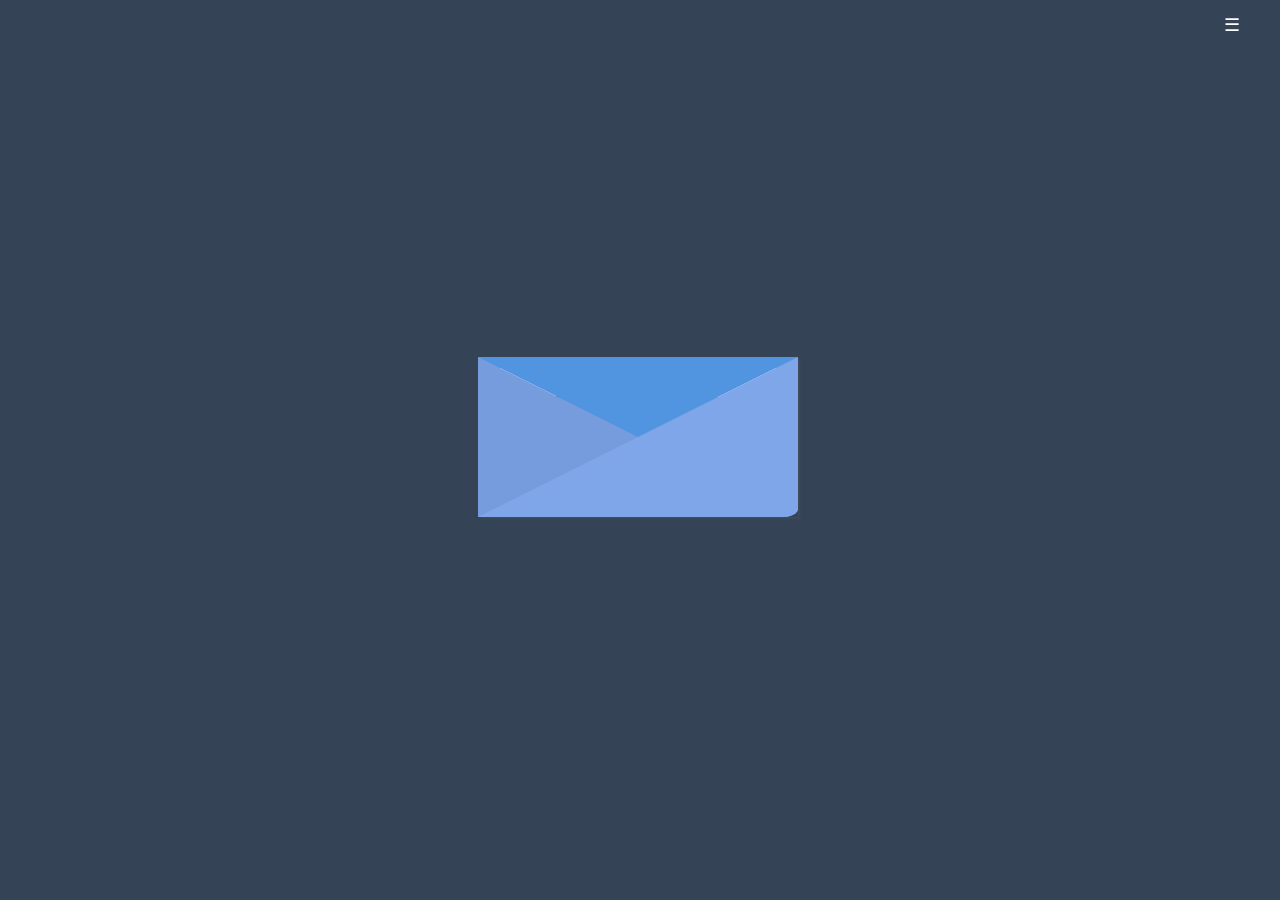
<file: index.html>
<!DOCTYPE html>
<html lang="en">
<head>
    <meta charset="UTF-8">
    <meta name="viewport" content="width=device-width, initial-scale=1.0">
    <title>Document</title>
    <link rel="stylesheet" href="style.css">
    <script src="script.js" defer></script>
</head>
<body>
    <button popovertarget="popover-form" class="pop-form-btn">
        <div class="container">
                <div class="form">
                    <div class="header">
                        <h1>Get in Touch!</h1>
                    </div>
                    <div class="first-questions">
                        <div class="small-heading">
                            <div class="subheading">
                                <h2></h2>
                            </div>
                            <div class="small-text">
                                <p>-------------------</p>
                            </div>
                        </div>
                        <div class="small-heading">
                            <div class="subheading">
                                <h2></h2>
                            </div>
                            <div class="small-text">
                                <p>-------------------</p>
                            </div>
                        </div>
                    </div>
                    <div class="second-question">
                        <div class="subheading">
                            <h2></h2>
                        </div>
                        <div class="medium-text">
                            <p>----------------------------------------------------------------------------</p>
                        </div>
                    </div>
                    <div class="last-question">
                        <div class="subheading">
                            <h2></h2>
                        </div>
                        <div class="large-text">
                            <p>----------------------------------------------------------------------------</p>
                        </div>
                    </div>    
                    <div class="form-bottom">
                        <div class="tick-box">
                            <h3></h3>
                        </div>
                        <div class="tc-text">
                            <h4></h4>
                        </div>
                        <div class="submit"></div>
                    </div>
                    <div class="cursor"></div>
                </div>
            <div class="right"></div>
            <div class="bottom"></div>
            <div class="left"></div>
            <div class="top"></div>
        </div>
    </button>

    <div popover id="popover-form" class="popover">
        <button popovertarget="popover-form" popovertargetaction="hide" id="close-btn">X</button>
        <div class="details">
            <div id="popover-header">
                <h1>Contact Form</h1>
            </div>
            <div class="paragraph">
                <h3>Any questions you have or information you want? Please get in touch either with the details below or through the contact form.</h3>
            </div>
            <h2>My Contact Details</h2>
            <div class="table">
                <h6>Company Name: My Company</h6>
                <h6>Address: 123 Main Street</h6>
                <h6>Phone: 00000000</h6>
                <h6>Email: email@email.com</h6>
                <h6>Operating Hours: Mon-Fri 9:00 AM - 5:00 PM</h6>
            </div>
            
        </div>
        <div class="input-fields">
            <h5>Complete the form below and I will get back to you as soon as I can.</h5>
            <div class="name">
                <div class="first-name">
                    <label for="First Name"><b>First Name</b></label>
                    <input type="text" placeholder="Enter Name" minlength="3">
                    <p class="requirements">Minimum of 3 characters</p>
                </div>
                <div class="last-name">
                    <label for="Last Name"><b>Last Name</b></label>
                    <input type="text" placeholder="Enter Surname" minlength="3">
                    <p class="requirements">Minimum of 3 characters</p>
                </div>
            </div>
            <div class="email">
                <label for="Email"><b>Email</b></label>
                <input type="email" placeholder="Enter Email">
                <p class="requirements">Maximum of 255 characters</p>
            </div>
            <div class="msg">
                <label for="msg"><b>Message</b></label>
                <textarea name="user_message" id="msg" minlength="5" maxlength="500"></textarea>
                <p class="requirements">Btween 5 and 500 characetrs</p>
            </div>
            <p class="privacy-policy">Filler Text for the Privacy Policy</p>
            <div class="checkbox-pripol">
                <input type="checkbox" class="tac" required>
                <label for="terms_text" for="tac" >Please Accept the Privacy Policy</label>
                <p class="requirements">Checkbox Must be Checked</p>
            </div>
            <button type="submit" class="btn">SUBMIT</button>
        </div>
    </div>
    <button popovertarget="popover-nav" popovertargetaction="show"  class="pop-btn" id="toggleSideNav">&#9776</button>
    <div popover id="popover-nav" class="pop-nav">
        <div class="links">
            <a href="">HOME</a>
            <a href="">PROJECTS</a>
            <a href="">ABOUT</a>
            <a href="">CONTACT</a>
            <a href="">NEWS</a>
        </div>
    </div>
</body>
</html>
</file>
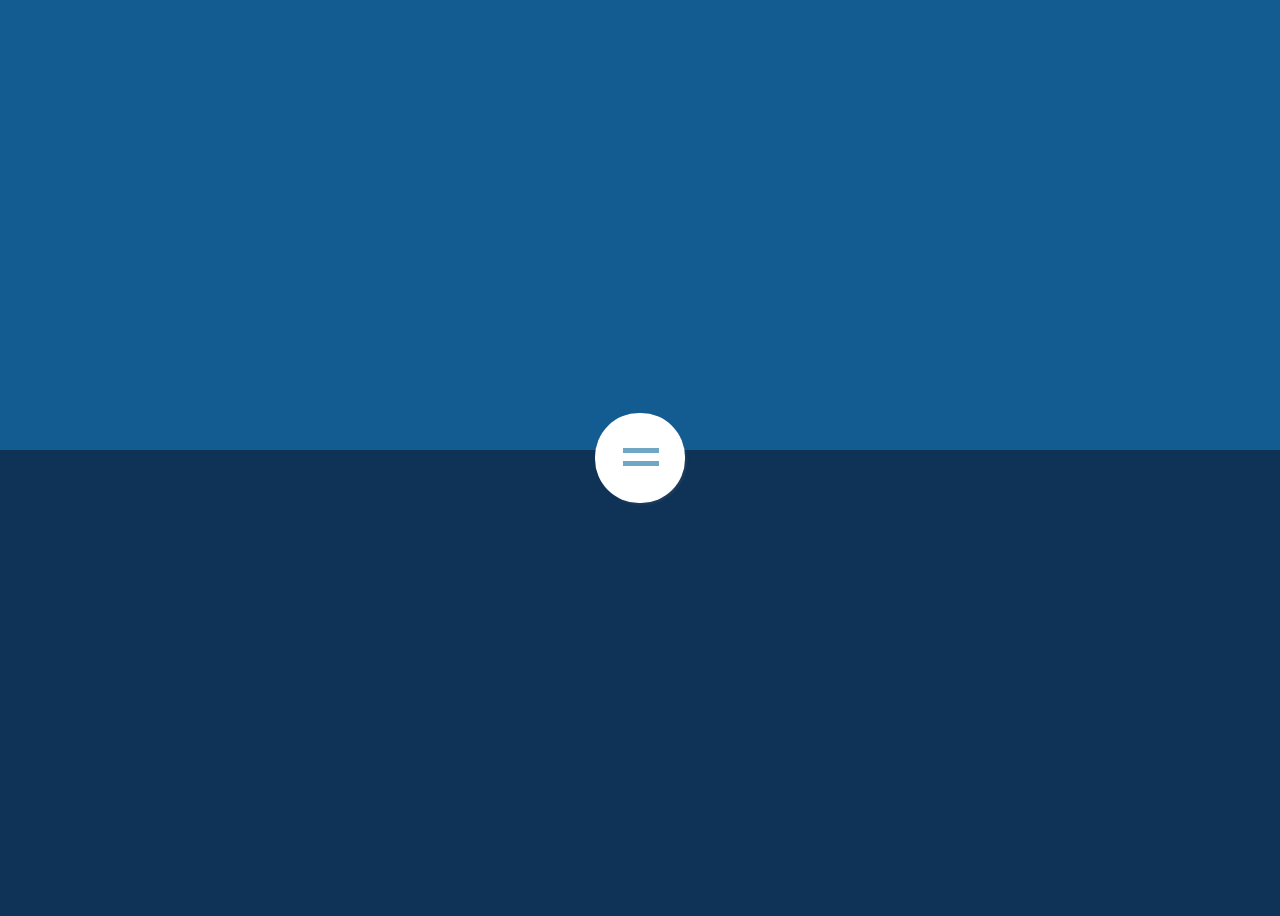
<file: animated_expanding_menu/page.html>
<!DOCTYPE html>
<html lang="en">
<head>
    <meta charset="UTF-8">
    <meta name="viewport" content="width=device-width, initial-scale=1.0">
    <title>Document</title>
    <link rel="stylesheet" href="page.css">
    <script src="page.js" defer></script>
</head>
<body>
    <div class="topnav" id="nav">
        <span class="hidden"><a href="">Home</a></span>
        <span class="hidden"><a href="">About</a></span>
        <span class="hidden"><a href="">Info</a></span>
        <span class="hidden"><a href="">Contact</a></span>
        <div class="container">
            <div class="btn"></div>
        </div>
    </div>
</body>
</html>
</file>
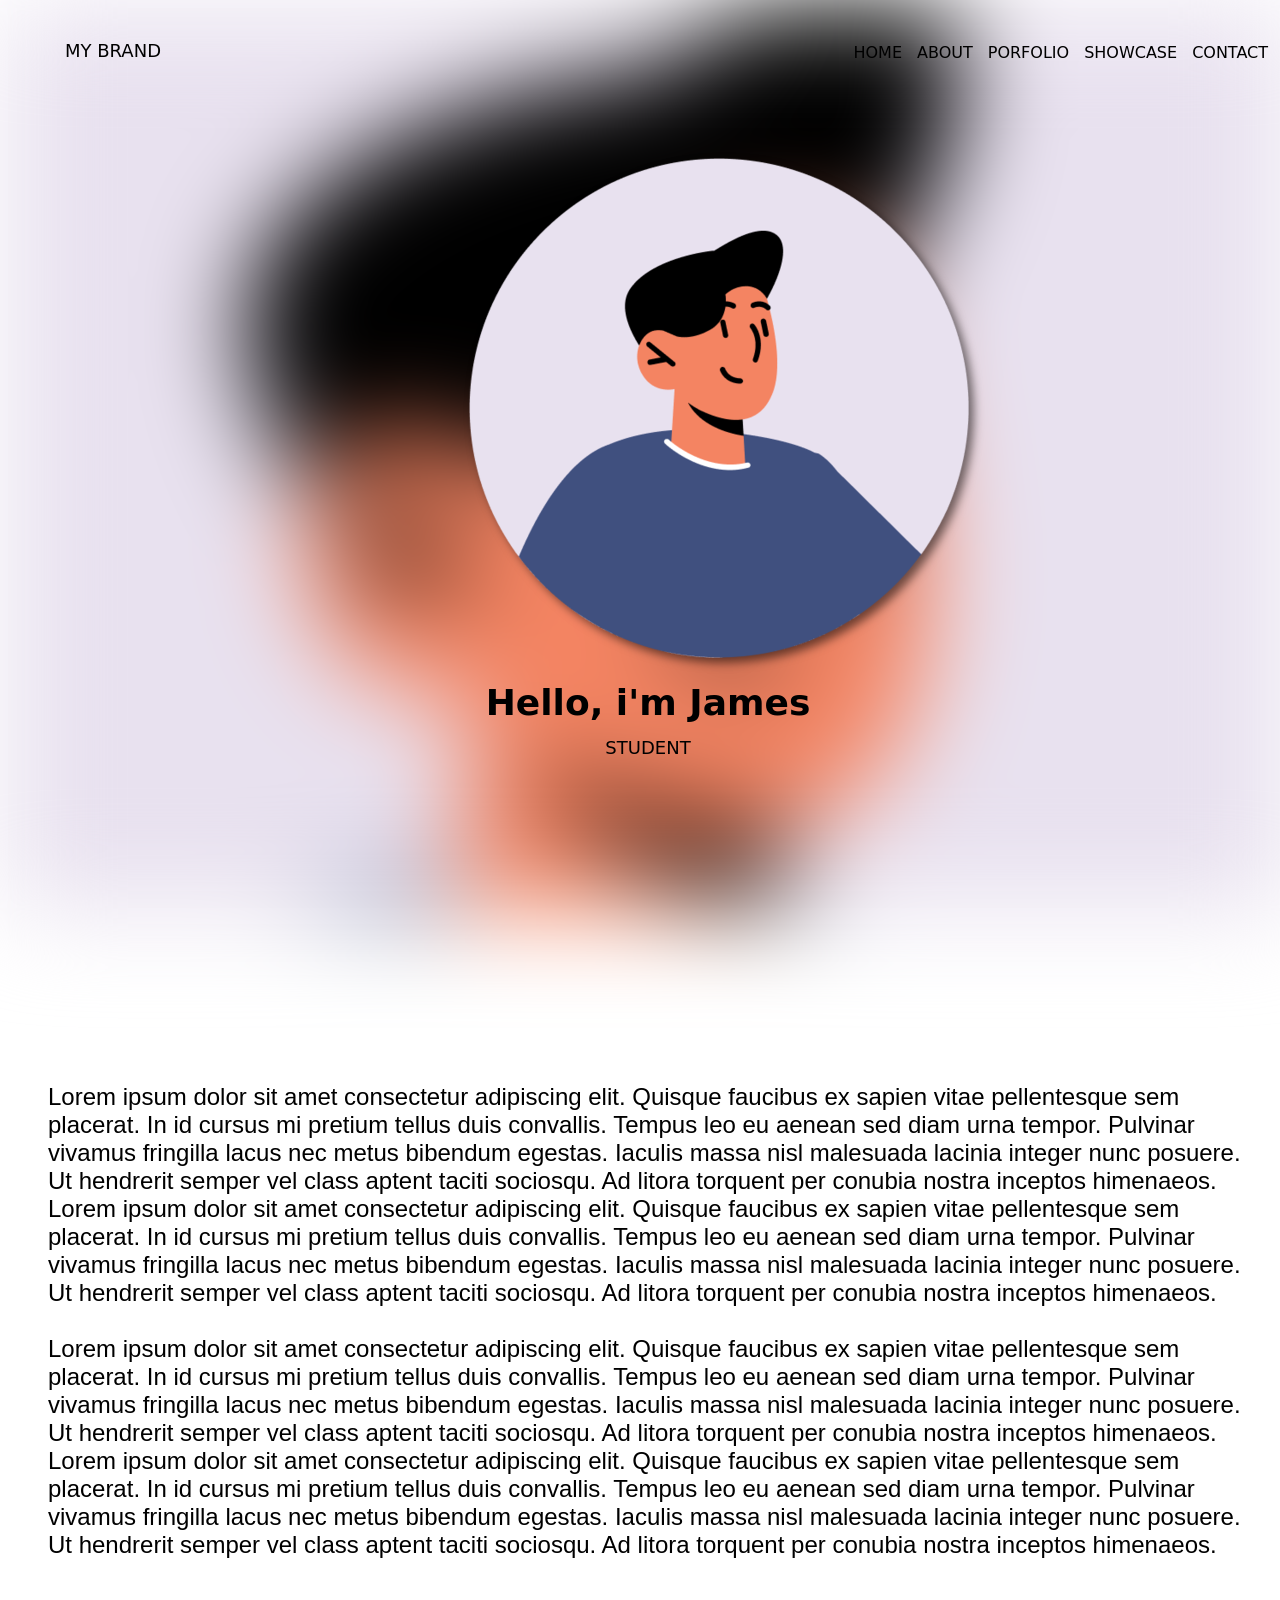
<file: animated_text/text.html>
<!DOCTYPE html>
<html lang="en">
<head>
    <meta charset="UTF-8">
    <meta name="viewport" content="width=device-width, initial-scale=1.0">
    <title>Document</title>
    <link rel="stylesheet" href="text.css">
    <script src="/animated_text/script.js" defer></script>
</head>
<body>
    <div class="topnav" id="navbar">
        <h1>MY BRAND</h1>
        <div class="navText">
            <a href="">HOME</a>
            <a href="">ABOUT</a>
            <a href="">PORFOLIO</a>
            <a href="">SHOWCASE</a>
            <a href="">CONTACT</a>
        </div>
    </div>
    <div class="back_img">
        <img src="background_image.png" alt="">
    </div>
    <div class="sml_img">
        <img src="small_image.png" alt="">
    </div>
    <div class="title">
        <h1>Hello, i'm James</h1>
    </div>
    <div class="container">
        <div class="scroll">
            <div class="scrolling_txt">
                <h2>STUDENT</h2>
            </div>
            <div class="scrolling_txt">   
                <h2>BIGBITE SOFTWARE ASSISTANT</h2>
            </div>
            <div class="scrolling_txt">
                <h2>PART-TIME JOINER</h2>
            </div>
            <div class="scrolling_txt">
                <h2>STUDENT</h2>
            </div>
        </div>
    </div>
    <p>
        Lorem ipsum dolor sit amet consectetur adipiscing elit. Quisque faucibus ex sapien vitae pellentesque sem placerat. In id cursus mi pretium tellus duis convallis. Tempus leo eu aenean sed diam urna tempor. Pulvinar vivamus fringilla lacus nec metus bibendum egestas. Iaculis massa nisl malesuada lacinia integer nunc posuere. Ut hendrerit semper vel class aptent taciti sociosqu. Ad litora torquent per conubia nostra inceptos himenaeos. Lorem ipsum dolor sit amet consectetur adipiscing elit. Quisque faucibus ex sapien vitae pellentesque sem placerat. In id cursus mi pretium tellus duis convallis. Tempus leo eu aenean sed diam urna tempor. Pulvinar vivamus fringilla lacus nec metus bibendum egestas. Iaculis massa nisl malesuada lacinia integer nunc posuere. Ut hendrerit semper vel class aptent taciti sociosqu. Ad litora torquent per conubia nostra inceptos himenaeos. <br />
        <br />
        Lorem ipsum dolor sit amet consectetur adipiscing elit. Quisque faucibus ex sapien vitae pellentesque sem placerat. In id cursus mi pretium tellus duis convallis. Tempus leo eu aenean sed diam urna tempor. Pulvinar vivamus fringilla lacus nec metus bibendum egestas. Iaculis massa nisl malesuada lacinia integer nunc posuere. Ut hendrerit semper vel class aptent taciti sociosqu. Ad litora torquent per conubia nostra inceptos himenaeos. Lorem ipsum dolor sit amet consectetur adipiscing elit. Quisque faucibus ex sapien vitae pellentesque sem placerat. In id cursus mi pretium tellus duis convallis. Tempus leo eu aenean sed diam urna tempor. Pulvinar vivamus fringilla lacus nec metus bibendum egestas. Iaculis massa nisl malesuada lacinia integer nunc posuere. Ut hendrerit semper vel class aptent taciti sociosqu. Ad litora torquent per conubia nostra inceptos himenaeos. <br />
        <br />
       
    </p>
           


</body>
</html>
</file>
<file: style.css>
:root{
    --blue-left:rgb(118, 156, 221);
    --blue-bottom:rgb(80, 143, 215);
    --blue-right:rgb(127, 166, 233);
    --blue-top:rgb(81, 148, 224);
}

body{
    background-color: rgb(53, 67, 86);
    min-width: 800px;
}



h1{
    height: 20px;
    width: 100px;
    display: flex;
    justify-content: center;
    margin-top: 2px;
    font-family: 'Segoe UI', Tahoma, Geneva, Verdana, sans-serif;
    font-size: 18px;
}

h3{
    padding-top: 10px;
}

h4{
    background-color: black;
    height: 4px;
    width: 100px;
    margin-top: 0px;
    border-radius: 2px;
}

p{
    font-family: 'Segoe UI', Tahoma, Geneva, Verdana, sans-serif;
    font-size: 8px;
    opacity: 0;
    width: 0px;

}

.container{
    position: absolute;
    top: -50px;
    left: -100px;
    width: 320px;
    height: 160px;
    animation: wobble 2s infinite linear;
    box-shadow: 2px 2px 2px rgba(114, 114, 114, 0.176);
}

.top{
    position: absolute;
    width: 0px;
    height: 0px;
    border-style: solid;
    border-width: 80px 160px 0 160px;
    border-color: var(--blue-top) transparent transparent transparent;
    z-index: 2;
}


.right{
    position: absolute;
    width: 0px;
    height: 0px;
    border-style: solid;
    border-width: 0 0 160px 320px;
    border-color: transparent transparent var(--blue-right) transparent;
    z-index: 5;
    border-bottom-right-radius: 5%;
}

.left{
    position: absolute;
    width: 0px;
    height: 0px;
    border-style: solid;
    border-width: 160px 0 0 320px;
    border-color: transparent transparent transparent var(--blue-left);
    z-index: 4;
    border-bottom-right-radius: 5%;
}

.bottom{
    position: absolute;
    width: 320px;
    height: 160px;
    background-color: var(--blue-bottom);
    border-bottom-right-radius: 5%;
}

.container:hover{
    animation-play-state: paused;
}


.container:hover .top{
    transform: rotateX(180deg);
    transform-origin: top;
    transition: ease-in-out 0.2s;
    z-index: 0;
}

.container:hover .form{
    z-index: 3;
    transform: translateY(-60px);
    transition: 1s ease-in-out;
    transition-delay: 0.2s;
    height: 200px;
}

.container:active .form{
    z-index: 3;
    transform: translateY(-260px);
    transition: 1s ease;
    transition-delay: 0.2s;
    height: 400px;
}

.container:active p{
    opacity: 100;
    transition: 1s ease;
    width: auto ;
}

.container:active  .small-text p{
    transition-delay: 0.5s;
}

.container:active  .medium-text p{
    transition-delay: 1s;
}

.container:active  .large-text p{
    transition-delay: 1.5s;
}

.container:active .tick-box{
    background-color: rgb(238, 67, 15);
    transition: 1s ease;
    transition-delay: 2s;
    border-color: rgb(238, 67, 15);
}

.container:active .submit{
    background-color: rgb(238, 67, 15);
    transition: 0.5s ease;
    transition-delay: 4s;
}

.container:active .cursor{
    opacity: 100;
    left: 210px;
    top: 255px;
    transition: 1s ease;
    transition-delay: 3s;
}


.form{  
    position: absolute;
    display: flex;
    margin-left: 20px;
    width: 280px;
    height: 40px;
    background-color: white;
    flex-direction: column;
    border-radius: 20px;
    z-index: 2;
    overflow: hidden;

}

.header{
    width: 100px;
    height: 30px;
    padding: 10px;
    
}

.subheading{
    background-color: rgb(238, 67, 15);
    width: 50px;
    height: 12px;
    border-radius: 2px;
}

.small-text{
    background-color: rgb(177, 235, 235);
    width: 115px;
    height: 12px;
    border-radius: 2px;
}

.first-questions{
    display: flex;
    flex-direction: row;
    gap: 20px;
    padding-left: 10px;
}

.medium-text{
    background-color: rgb(177, 235, 235);
    width: 250px;
    height: 12px;
    border-radius: 2px;
}

.second-question{
    padding-left: 10px;
}

.large-text{
    background-color: rgb(228, 228, 228);
    width: 250px;
    height: 50px;
}

.last-question{
    padding-left: 10px;
}

.form-bottom{
    display: flex;
    flex-direction: row;
    padding-left: 15px;
    padding-top: 10px;
}

.tick-box{
    border: 1px solid;
    border-color: rgb(164, 215, 232);
    border-radius: 2px;
    width: 8px;
    height: 8px;

}

.tc-text{
    padding-top: 3px;
    padding-left: 10px;
}

.submit{
    height: 15px;
    width: 35px;
    background-color: var(--blue-top);
    border-radius: 20px;
    margin-left: 80px;
}

.cursor{
    position: absolute;
    width: 0px;
    height: 0px;
    border-style: solid;
    border-width: 3.5px 0 3.5px 10px;
    border-color: transparent transparent transparent #000000;
    transform: rotate(315deg);
    top: 270px;
    left: 15px;
    z-index: 99;
    opacity: 0;
}



@keyframes wobble{
    0% { transform: translateX(0%); } 
   15% { transform: translateX(-7.5%) rotate(-2.5deg); } 
   30% { transform: translateX(5%) rotate(1.5deg); } 
   45% { transform: translateX(-2.5%) rotate(-1.5deg); } 
   60% { transform: translateX(2.5%) rotate(1deg); }
   75% { transform: translateX(-1%) rotate(-0.5deg); }
   100% { transform: translateX(0%); } 
}

button{
    z-index: 0;
}

.pop-form-btn{
    position: absolute;
    top: 45%;
    left: 45%;
}

#close-btn{
    position: absolute;
    top: 10px;
    left: 765px;
    width: 30px;
    height: 30px;
    font-size: 20px;
    font-weight: 1000;
    font-family: 'Segoe UI', Tahoma, Geneva, Verdana, sans-serif;
    background-color: black;
    color: white;
    border-radius: 5px;
}

#close-btn:hover{
    color: var(--blue-top);
    transition: 0.2s ease;
}


.details{
    display: flex;
    flex-direction: column;

}

.paragraph{
    position: absolute;
    top: 50px;
    width: 300px;
    left: 20px;
    font-family: 'Trebuchet MS', 'Lucida Sans Unicode', 'Lucida Grande', 'Lucida Sans', Arial, sans-serif;
}

.details h2{
    position: absolute;
    top: 300px;
    left: 20px;
    font-family: 'Trebuchet MS', 'Lucida Sans Unicode', 'Lucida Grande', 'Lucida Sans', Arial, sans-serif;
}


.popover{
    border-radius: 25px;
    width: 800px;
    height: 600px;
    border-top-right-radius: 0px;
}

.popover h1{
    position: absolute;
    top: 10px;
    left: -30px;
    font-size: 30px;
    font-family: 'Segoe UI', Tahoma, Geneva, Verdana, sans-serif;
    width: 300px;
    color: rgba(238, 67, 15, 0.65);
}

.input-fields{
    display: flex;
    flex-direction: column;
    width: 350px;
    position: absolute;
    top: 40px;
    left: 450px;
}

.input-fields h5{
    width: 320px;
    font-family: 'Trebuchet MS', 'Lucida Sans Unicode', 'Lucida Grande', 'Lucida Sans', Arial, sans-serif;
    font-size: 14px;
}



.name{
    height: 100px;
    padding: 0px;
    display: flex;
    flex-direction: row;

}

.name input{
    width: 140px;
    height: 20px;
}

.first-name{
    display: flex;
    flex-direction: column;
    font-family: 'Trebuchet MS', 'Lucida Sans Unicode', 'Lucida Grande', 'Lucida Sans', Arial, sans-serif;
    font-size: 12px;
}

.last-name{
    display: flex;
    flex-direction: column;
    padding-left: 10px;
    font-family: 'Trebuchet MS', 'Lucida Sans Unicode', 'Lucida Grande', 'Lucida Sans', Arial, sans-serif;
    font-size: 12px;
}

.email{
    display: flex;
    flex-direction: column;
    width: 330px;
    font-family: 'Trebuchet MS', 'Lucida Sans Unicode', 'Lucida Grande', 'Lucida Sans', Arial, sans-serif;
    font-size: 12px;
}

input{
    background-color: rgba(128, 128, 128, 0.111);
    border: 1px lightgrey;
    height: 20px;
    padding: 10px;
    border-radius: 5px;
}

.requirements{
    color: rgba(37, 107, 187, 0.771);
    opacity: 100;
    width: 120px;
}

textarea{
    background-color: rgba(128, 128, 128, 0.111);
    border: 1px lightgrey;
    height: 40px;
    padding: 10px;
    border-radius: 5px;

}

.msg{
    display: flex;
    flex-direction: column;
    width: 330px;
    font-family: 'Trebuchet MS', 'Lucida Sans Unicode', 'Lucida Grande', 'Lucida Sans', Arial, sans-serif;
    font-size: 12px;
}

.privacy-policy{
    opacity: 100;
    width: 320px;
    font-family: 'Trebuchet MS', 'Lucida Sans Unicode', 'Lucida Grande', 'Lucida Sans', Arial, sans-serif;
    color: #52525269;
}

.checkbox-pripol{
    display: flex;
    flex-direction: row;
    font-family: 'Trebuchet MS', 'Lucida Sans Unicode', 'Lucida Grande', 'Lucida Sans', Arial, sans-serif;
    font-size: 12px;
    position: absolute;
    top: 475px;
    width: 200px;
    flex-wrap: wrap;
}

.checkbox-pripol label{
    display: flex;
    justify-content: center;
    align-items: center;
}

.btn{
    position: absolute;
    top: 475px;
    left: 250px;
    width: 75px;
    height: 30px;
    background-color: grey;
    color: white;
    border: none;
    border-radius: 2px;
}

.table{
    position: absolute;
    top: 375px;
    left: 20px;
    font-family: 'Trebuchet MS', 'Lucida Sans Unicode', 'Lucida Grande', 'Lucida Sans', Arial, sans-serif;
    font-size: 18px;
}

.table h6{
    height: 20px;
    margin: 0px;
    padding: 10px;
    width: 300px;
}

h6:nth-child(2n-1) {
    background-color: rgba(128, 128, 128, 0.157);
}

label{
    opacity: 0.5;
    padding: 3px;
}

.pop-btn{
    position: absolute;
    left: 95%;
    top: 1%;
    width: 2rem;
    height: 2rem;
    font-size: 18px;
    background-color: rgb(53, 67, 86);
    box-shadow: none;
    border: none;
    color: white;
}

.pop-btn:hover{
    transition: 0.2s;
    border-radius: 8px;
    scale: 1.2;
}

.pop-btn:active{
    scale: 1.2;
    transition: 0.5s ease;
    border-radius: 12px;

}

.pop-nav{
    width: 25%;
    height: 100%;
    align-items: flex-end;
    position: absolute;
    left: 100%;
    transition: 1s ease;
    display: none;
    background-color: black;
}

.links{
    display: flex;
    flex-direction: column;
    position: absolute;
    top: 0;
    font-size: 20px;
    margin-top: 5%;
    color: #ffffff;
    font-family: system-ui, -apple-system, BlinkMacSystemFont, 'Segoe UI', Roboto, Oxygen, Ubuntu, Cantarell, 'Open Sans', 'Helvetica Neue', sans-serif;

}

.links a{
    color: rgb(255, 255, 255);
    text-decoration: none;
    padding: 10px;
    text-shadow: 2px 2px 2px rgba(114, 114, 114, 0.176);
    width: 150%;

}

a:hover{
    border-bottom: 2px rgb(255, 255, 255) solid;
    translate: 10px;
    transition: 0.5s ;
}

.open .pop-nav{
    display: flex;
    transform: translateX(-100%);
    transition: 1s ease;
}

.open .container{
    translate: -40%;
    transition: 1s ease;
}

.open .pop-btn{
    display: flex;
    left: 70%;
    transition: 0.5s ease;
}

.open .pop-nav::backdrop{
    fill: rgba(211, 211, 211, 0.128);
    backdrop-filter: blur(5px);
    transition: 2s ease;
}
</file>
<file: animated_expanding_menu/page.css>
body{
    background-color: rgb(15, 50, 87);
    display: flex;
    justify-content: center;
    align-items: center;
    font-family: system-ui, -apple-system, BlinkMacSystemFont, 'Segoe UI', Roboto, Oxygen, Ubuntu, Cantarell, 'Open Sans', 'Helvetica Neue', sans-serif;
    min-height: 100vh;
}

body::before {
    content: '';
    background-color: rgb(18, 92, 145);
    position: absolute;
    top: 0;
    left: 0;
    width: 100%;
    height: 50%;
}

.topnav{
    display: block;
    background-color: white;
    height: 50px;
    width: 50px;
    border-radius: 44px;
    padding: 20px;
    overflow: hidden;
    position: relative;
    box-shadow: 2px 2px 2px rgba(120, 120, 120, 0.152);
    transition: 2s cubic-bezier(0.2, 0, 0.2, 1.2);
}

.topnav.large{
    width: 350px;
    border-radius: 20px;
    display: flex;
    align-items: center;
}

span{
    padding: 10px;
    white-space: nowrap;
    visibility: visible;
    opacity: 1;
    transition: .5s;
}

span:nth-of-type(1){
    transition-delay: 0.4s;
}

span:nth-of-type(2){
    transition-delay: 0.5s;
}

span:nth-of-type(3){
    transition-delay: 0.6s;
}

span:nth-of-type(4){
    transition-delay: 0.7s;
}

span.hidden{
    width: 0;
    visibility: hidden;
    opacity: 0;
    transform: rotateY(90deg);
}

span.hidden:nth-of-type(1){
    transition-delay: 0.1s;
}

span.hidden:nth-of-type(2){
    transition-delay: 0.2s;
}

span.hidden:nth-of-type(3){
    transition-delay: 0.1s;
}

span.hidden:nth-of-type(4){
    transition-delay: 0s;
}

span a{
    color: black;
    text-decoration: none;
    font-size: 20px;
    transition: 0.5s;
}

span a:hover{
    color: rgba(52, 153, 225, 0.601);
    border-bottom: 1px black solid;
}

.container{
    position: absolute;
    top: 22px;
    height: 60px;
    width: 60px;
    transition: 1s;
}

.container.close{
    right: 12px;
}

.btn{
    position: relative;
    height: 42px;
    width: 60px;
    left: -4px;
    top: 1px;
}

.btn::after{
    content: '';
    background: rgb(111, 167, 197);
    width: 36px;
    height: 4.5px;
    margin: auto;
    position: absolute;
    top: 0;
    bottom: 0;
    right: 0;
    left: 0;
    transition: 2s cubic-bezier(0.53, 1.3, 0.15, 0);
    transition-delay: 1s;
}

.btn::before{
    content: '';
    background: rgb(111, 167, 197);
    width: 36px;
    height: 4.5px;
    margin: auto;
    position: absolute;
    top: 0;
    bottom: 0;
    right: 0;
    left: 0;
    transition: 2s cubic-bezier(0.15, 1.3, 0.53, 0);
    transition-delay: 1s;
}

.btn:before{
    top: -30%;
}

.btn:after{
    top: 30%;
}

.btn.close:before{
    transform: rotate(-495deg);
    top: 0;
}

.btn.close:after{
    transform: rotate(495deg);
    top: 0;
}
</file>
<file: animated_text/text.css>
* {
    box-sizing:border-box;
}

body{
    background-color: white;
    font-family: system-ui, -apple-system, BlinkMacSystemFont, 'Segoe UI', Roboto, Oxygen, Ubuntu, Cantarell, 'Open Sans', 'Helvetica Neue', sans-serif;
    height: 100vh;
    width:100vw;
}

.topnav{
    position: fixed;
    top: 0;
    background:transparent;
    height:100px;
    width:100%;
    display: flex;
    flex-direction: row;
    flex-direction:space-between;
    align-items:center;
    padding: 20px;
    z-index: 5;
    transition: ease 0.5s;
}

.topnav a{
    display: flex;
    color: black;
    text-decoration: none;
    transition: ease 0.5s;
}


.navText{
    position: relative;
    display: flex;
    justify-content: right;
    width: 100%;
    padding-top: 5px;
    gap: 15px;
}

.topnav h1{
    padding: 5px;
    margin: 0px;
    font-size: 18px;
    font-weight: normal;
    margin-left: 2rem;
    width: 200px;
}

.topnav.black{
    background:rgba(0, 0, 0, 0.8);
    transition: ease 0.5s;
}

.topnav.black a {
    color: white;
    transition: ease 0.5s;
}

.topnav.black h1 {
    color: white;
    transition: ease 0.5s;
}




.back_img{

    display: flex;
    justify-content: center;
    align-items: center;
    overflow: hidden;
    z-index: 1;
    filter: blur(50px);

}

.sml_img{
    display: flex;
    position: relative;
    top: -750px;
    justify-content: center;
    z-index: 4;
    border: none;
    filter: drop-shadow(5px 5px 5px  rgba(0, 0, 0, 0.525));
    width: 500px;
    left: 36%;
    transition: ease-in-out 1s;
}

.sml_img:hover {
    scale: 1.1;
    filter: drop-shadow(10px 10px 10px  rgba(0, 0, 0, 0.525));
    margin-bottom: 20px;
    transition: ease-in-out 1s;
}


p{
    z-index: 4;
    background-color: white;
    font-family: 'Segoe UI', Tahoma, Geneva, Verdana, sans-serif;
    font-size: 24px;
    padding: 40px;
    text-shadow: 1px, 1px, 1px rgba(0, 0, 0, 0.181);
    position: relative;
    top: -550px;

}   

.title{
    display: flex;
    justify-content: center;
    position: relative;
    top: -750px;
}

h1{
    font-size: 36px;
    font-family: system-ui, -apple-system, BlinkMacSystemFont, 'Segoe UI', Roboto, Oxygen, Ubuntu, Cantarell, 'Open Sans', 'Helvetica Neue', sans-serif;
    font-weight: 600;
}

h2{
    font-size: 18px;
    font-family: system-ui, -apple-system, BlinkMacSystemFont, 'Segoe UI', Roboto, Oxygen, Ubuntu, Cantarell, 'Open Sans', 'Helvetica Neue', sans-serif;
    font-weight: 200;
}

.scroll{
    display: flex;
    flex-direction: row;
    justify-content: center;
    position: relative;
    top: -775px;
    width: 260px;
    overflow: hidden;
    
    
}

.scrolling_txt{
    min-width: 260px;
    width: 260px;
    display: flex;
    justify-content: center;
    animation: marquee 15s linear infinite;
    position: relative;
    left: 390px;
}

.container{
    display: flex;
    justify-content: center;
    
}




@keyframes marquee {
    0%{
        transform: translate(0 ,0);
    }
    16.5%,
    33%{
        transform: translate(-260px,0);
    }
    49.5%,
    66%{
        transform: translate(-520px, 0);
    }
    82.5%,
    100%{
        transform: translate(-780px, 0);
    }
    
}
</file>
